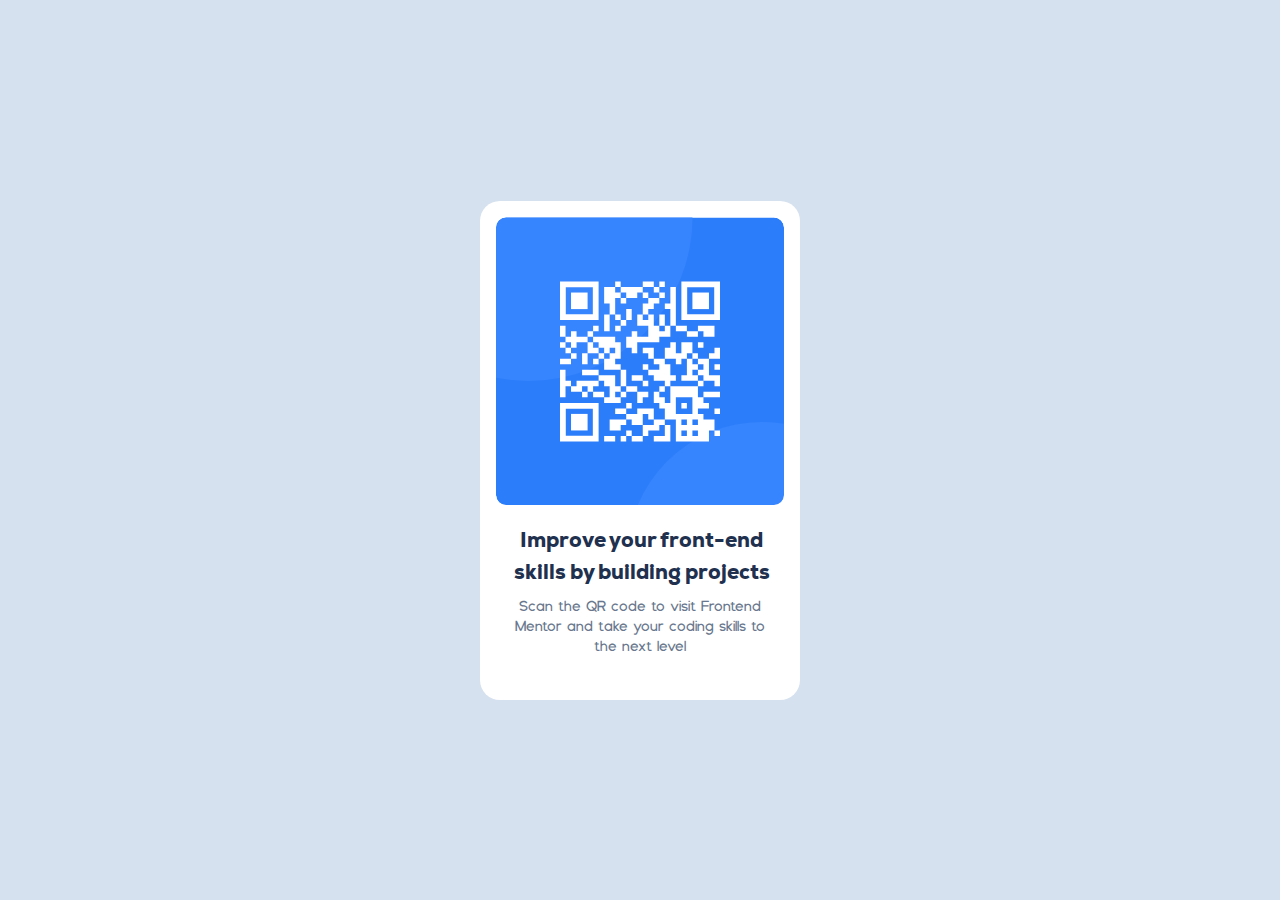
<file: project_one_engineered/index.html>
<!--- preparing this file --->
<!DOCTYPE html>
<html lang="en">
<head>
    <meta charset="UTF-8">
    <meta name="viewport" content="width=device-width, initial-scale=1.0">
    <title>QR Components</title>
    <link rel="icon" href="./assets/images/favicon-32x32.png" type="image/x-icon">
    <link rel="stylesheet" href="./style.css">
</head>
<body>

    <div class="fullview">

        <div class="maincontent">

            <div class="qrholder">

            </div>

            <div class="qrcontent">

                <h2 class="qrmaintext">Improve your front-end skills by building projects</h2>

                <p class="qrsubtext">Scan the QR code to visit Frontend Mentor and take your coding skills to the next level</p>
            </div>

        </div>
    </div>

</body>
</html>
</file>
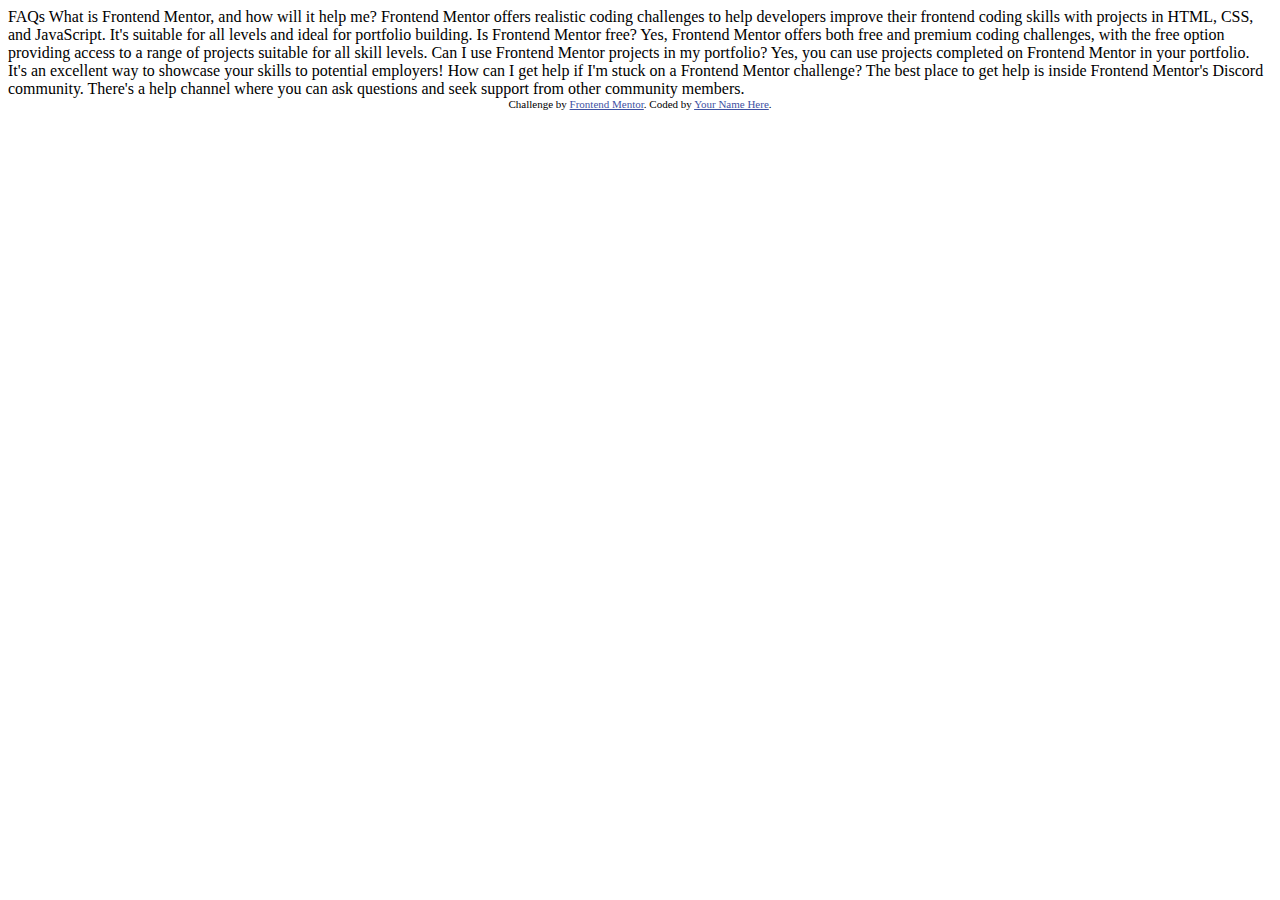
<file: Project_One/faq-accordion-main/index.html>
<!DOCTYPE html>
<html lang="en">
<head>
  <meta charset="UTF-8">
  <meta name="viewport" content="width=device-width, initial-scale=1.0"> <!-- displays site properly based on user's device -->

  <link rel="icon" type="image/png" sizes="32x32" href="./assets/images/favicon-32x32.png">
  
  <title>Frontend Mentor | FAQ accordion</title>

  <!-- Feel free to remove these styles or customise in your own stylesheet 👍 -->
  <style>
    .attribution { font-size: 11px; text-align: center; }
    .attribution a { color: hsl(228, 45%, 44%); }
  </style>
</head>
<body>

  FAQs

  What is Frontend Mentor, and how will it help me?

  Frontend Mentor offers realistic coding challenges to help developers improve their 
  frontend coding skills with projects in HTML, CSS, and JavaScript. It's suitable for 
  all levels and ideal for portfolio building.

  Is Frontend Mentor free?

  Yes, Frontend Mentor offers both free and premium coding challenges, with the free 
  option providing access to a range of projects suitable for all skill levels.

  Can I use Frontend Mentor projects in my portfolio?

  Yes, you can use projects completed on Frontend Mentor in your portfolio. It's an excellent
  way to showcase your skills to potential employers!

  How can I get help if I'm stuck on a Frontend Mentor challenge?
  
  The best place to get help is inside Frontend Mentor's Discord community. There's a help 
  channel where you can ask questions and seek support from other community members.

  
  <div class="attribution">
    Challenge by <a href="https://www.frontendmentor.io?ref=challenge" target="_blank">Frontend Mentor</a>. 
    Coded by <a href="#">Your Name Here</a>.
  </div>
</body>
</html>
</file>
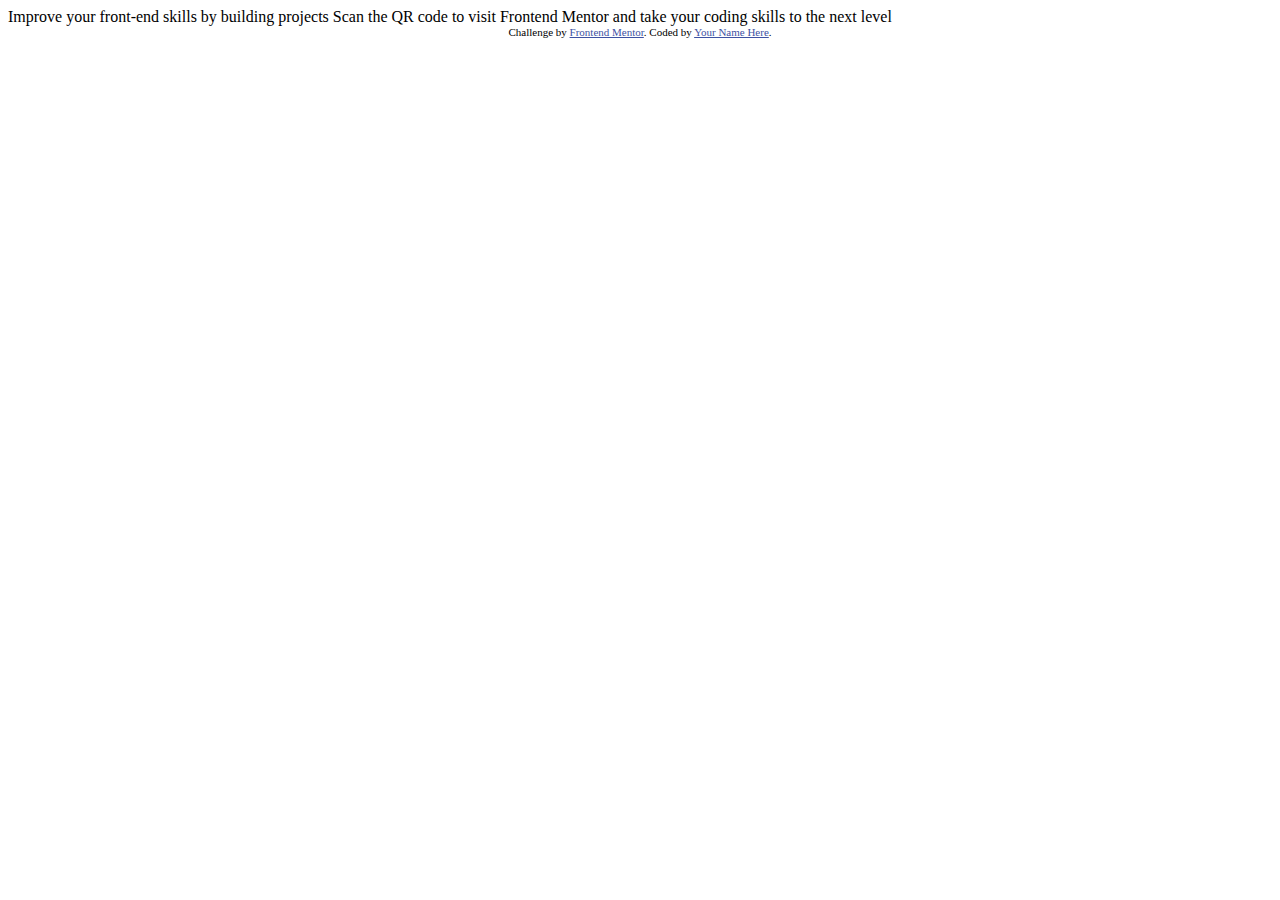
<file: Project_One/qr-code-component-main/index.html>
<!DOCTYPE html>
<html lang="en">
<head>
  <meta charset="UTF-8">
  <meta name="viewport" content="width=device-width, initial-scale=1.0"> <!-- displays site properly based on user's device -->

  <link rel="icon" type="image/png" sizes="32x32" href="./images/favicon-32x32.png">
  
  <title>Frontend Mentor | QR code component</title>

  <!-- Feel free to remove these styles or customise in your own stylesheet 👍 -->
  <style>
    .attribution { font-size: 11px; text-align: center; }
    .attribution a { color: hsl(228, 45%, 44%); }
  </style>
</head>
<body>

  Improve your front-end skills by building projects

  Scan the QR code to visit Frontend Mentor and take your coding skills to the next level
  
  <div class="attribution">
    Challenge by <a href="https://www.frontendmentor.io?ref=challenge" target="_blank">Frontend Mentor</a>. 
    Coded by <a href="#">Your Name Here</a>.
  </div>
</body>
</html>
</file>
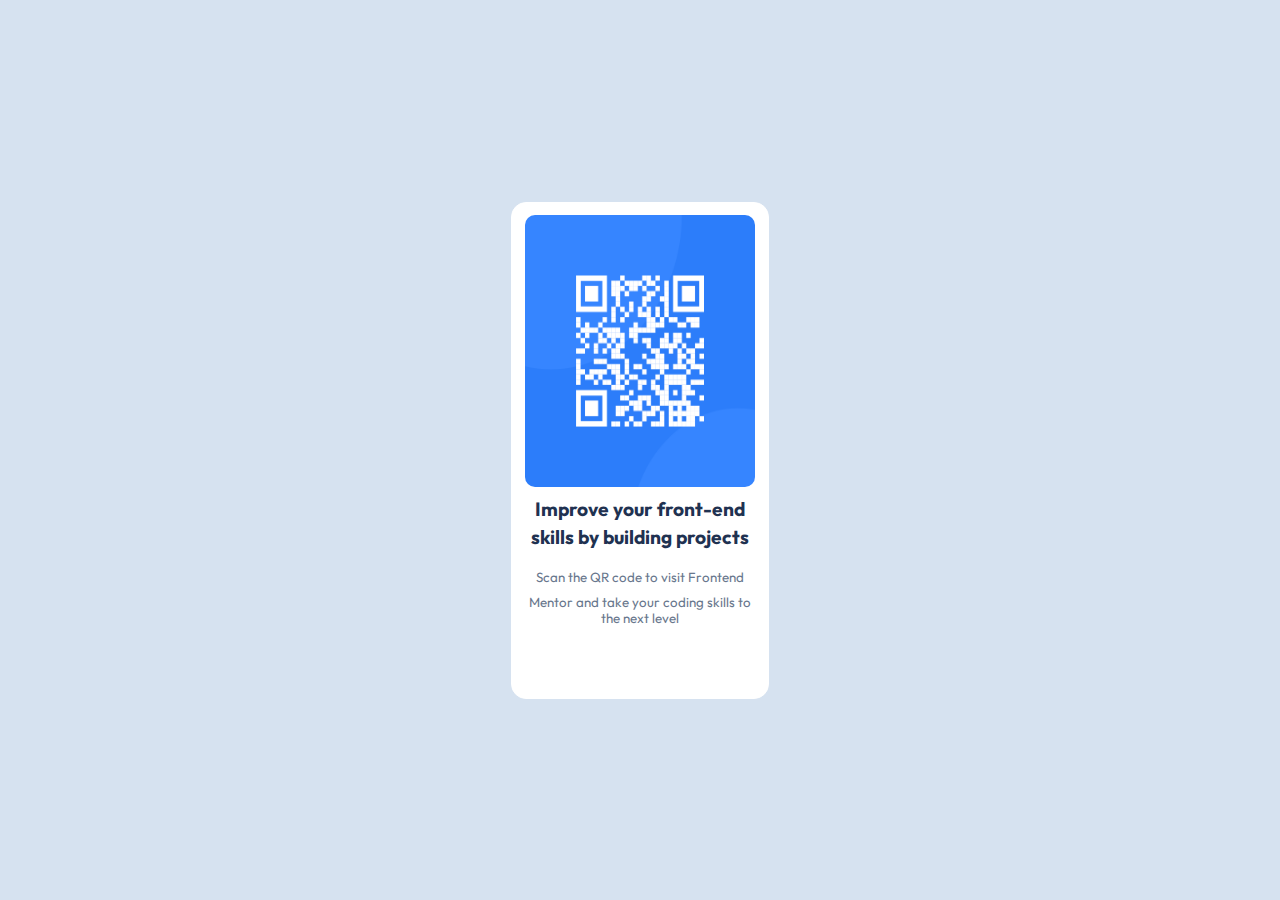
<file: Project_One/challengeDev/QR_component/index.html>
<!DOCTYPE html>
<html lang="en">
<head>
    <meta charset="UTF-8">
    <meta name="viewport" content="width=device-width, initial-scale=1.0">
    <title>QR component</title>
    <link rel="icon" href="./asset/favicon-32x32.png">
    <link rel="stylesheet" href="./style.css">
</head>
<body>

    <div class="bg">

        <div class="qr_holder">

            <img src="./asset/image-qr-code.png" alt="qr-code" class="imgCode"/>

            <h4 class="texthead">Improve your front-end</h4>
            <h4 class="texthead2">skills by building projects</h4>

            <p class="text">Scan the QR code to visit Frontend</p>
            <p class="text2">Mentor and take your coding skills to the next level</p>

        </div>

    </div>
    
</body>
</html>
</file>
<file: project_one_engineered/style.css>
@font-face {
    font-family: "Nexa-trial-heavy";
    src: url("./Nexa-Trial-Heavy.ttf");
}
@font-face {
    font-family: "Brood-medium" ;
    src: url("./Brood\ Medium\ Trial.otf");
}

*{
    margin: 0px;
    padding: 0px;
}

.fullview{
    background: url("./assets/figma_assets/Desktop.jpg");
    height: 100vh;
    width: 100vw;
    display: flex;
    justify-content: center;
    align-items: center;
}
.maincontent{
    height: 499px;
    width: 320px;
    /* border: 1px solid green; */
    border-bottom-left-radius: 20px;
    border-bottom-right-radius: 20px;
    border-top-left-radius: 20px;
    border-top-right-radius: 20px;
    background-color: white;
    display: flex;
    /* justify-content: center; */
    align-items: center;
    flex-direction: column;
}
.qrholder{
    /* border: 1px solid yellow; */
    height: 288px;
    width: 288px;
    border-bottom-left-radius: 10px;
    border-bottom-right-radius: 10px;
    border-top-right-radius: 10px;
    border-top-left-radius: 10px;
    margin-top: 16px;
    background: url("./assets/figma_assets/QR\ Image.svg");
}
.qrcontent{
    /* border: 1px solid pink; */
    margin-top: 16px;
    width: 288px;
    height: 131px;
    display: flex;
    flex-direction: column;
    justify-content: center;
    align-items: center;
}
.qrmaintext{
    font-family: 'Nexa-trial-heavy';
    color: rgb(31,49,79);
    /* border: 1px solid purple; */
    height: 52px;
    width: 256px;
    font-size: 21px;
    word-spacing: -1px;
    font-weight: bolder;
    padding-left: 3px;
    margin-top: 16px;
    text-align: center;
    display: flex;
    justify-content: center;
    align-items: center;
}
.qrsubtext{
    /* border: 1px solid  green; */
    height: 63px;
    width: 256px;
    margin-top: 16px;
    font-family: "Brood-medium";
    font-size: 15px;
    font-weight: -300;
    color: rgb(104, 119, 141);
    display: flex;
    text-align: center;
    justify-content: center;
    line-height: 20px;

}


@media only screen and (max-width: 812px){
/* It works without real mobile responsiveness. */
/* Project complete */
}
</file>
<file: Project_One/challengeDev/QR_component/style.css>
@import url('https://fonts.googleapis.com/css2?family=Inter:ital,opsz,wght@0,14..32,100..900;1,14..32,100..900&family=Open+Sans:ital,wght@0,300..800;1,300..800&family=Outfit:wght@100..900&display=swap');

*{
    padding: 0px;
    margin: 0px;
}

.bg{
    width: 100%;
    height: 100vh;
    /* border: 5px solid orange; */
    background-color:hsl(212, 45%, 89%);
    display: flex;
}
.qr_holder{
    width: 20%;
    height: 55%;
    border: 1px solid white;
    border-radius: 15px;
    margin: auto;
    background-color: white;
    display: flex;
    flex-direction: column;
    /* justify-content: space-around; */
    /* gap: 22px; */
    align-items: center;
}
.imgCode{
    height: 55%;
    width: 90%;
    /* border: 1px solid orange; */
    border-radius: 10px;
    margin-top: 12px;
}
.texthead{
    height: 5%;
    margin-top: 10px;
    width: 90%;
    /* border: 1px solid orange; */
    font-family: Outfit;
    color:hsl(218, 44%, 22%);
    text-align: center;
    font-size: larger;
}
.texthead2{
    height: 5%;
    margin-top: 3px;
    width: 90%;
    /* border: 1px solid orange; */
    font-family: Outfit;
    color:hsl(218, 44%, 22%);
    text-align: center;
    font-size: larger;
}
.text{
    height: 5%;
    margin-top: 20px;
    width: 90%;
    /* border: 1px solid orange; */
    color:hsl(216, 15%, 48%);
    font-family: Outfit;
    text-align: center;
    font-size: smaller;
    font-weight: 400;
}
.text2{
    height: 10%;
    width: 95%;
    /* margin-top: 2px; */
    /* border: 1px solid orange; */
    color:hsl(216, 15%, 48%);
    font-family: Outfit;
    text-align: center;
    /* line-height: 22px; */
    font-size: smaller;
    font-weight: 400;
}

@media only screen and (max-width: 600px){
    .qr_holder{
        width: 70%;
        height: 60%;
    }
}

@media only screen and (min-width: 700px) and (max-width: 1200px){
    .qr_holder{
        width: 40%;
        height: 50%;
    }
    .texthead{
        height: 5%;
        margin-top: 10px;
        width: 90%;
        font-size: 23px;
        word-spacing: 3px;
    }
    .texthead2{
        height: 5%;
        margin-top: 3px;
        width: 90%;
        font-size: 25px;
    }
    .text{
        height: 5%;
        margin-top: 20px;
        width: 90%;
        font-size: 18px;
        font-weight: 400;
    }
    .text2{
        height: 10%;
        width: 90%;
        font-size: 20px;
        font-weight: 400;
    }
}
</file>
